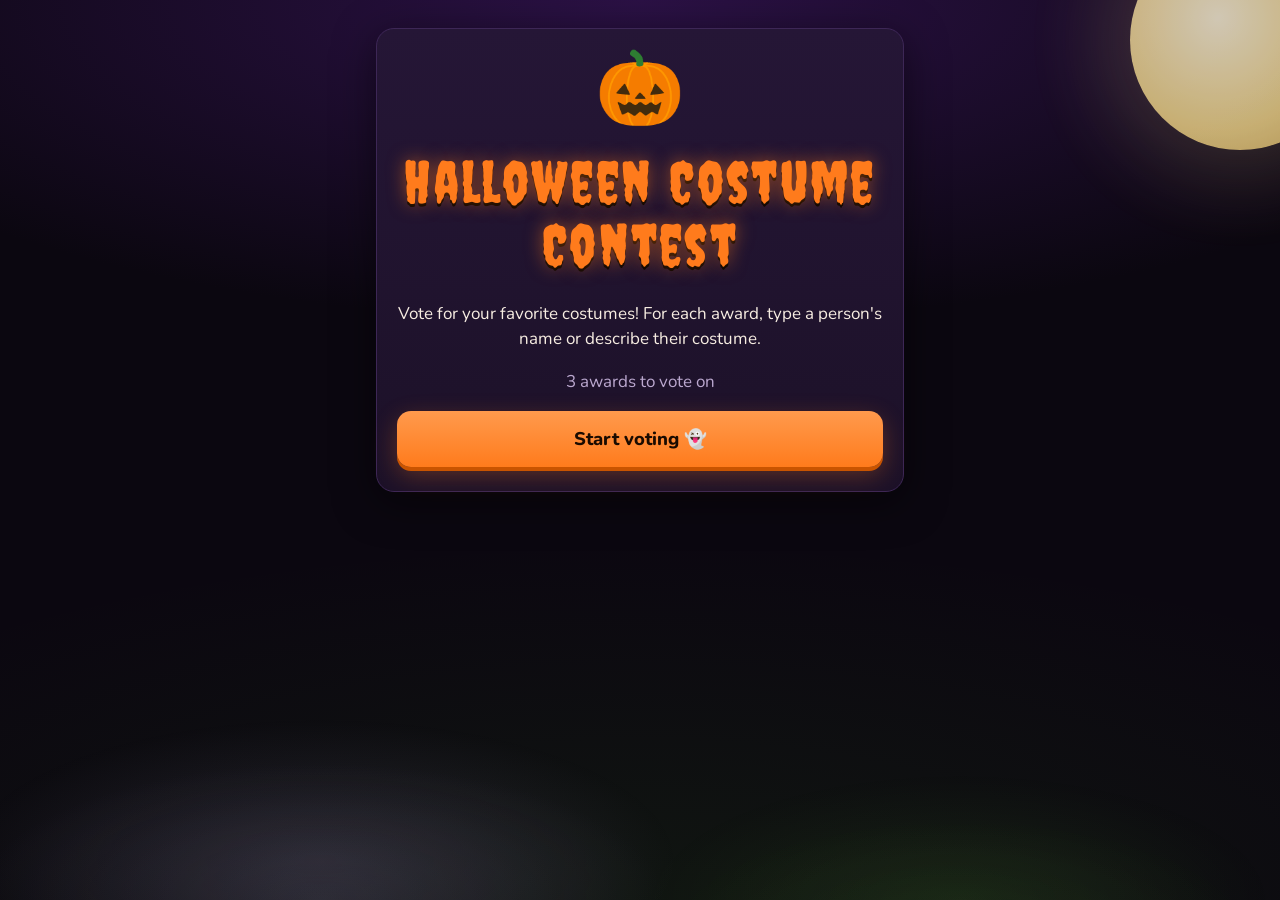
<file: index.html>
<!doctype html>
<html lang="en">
<head>
  <meta charset="utf-8">
  <meta name="viewport" content="width=device-width, initial-scale=1, viewport-fit=cover">
  <meta name="theme-color" content="#0b0710">
  <title>Costume Contest</title>
  <link rel="icon" href="data:image/svg+xml,<svg xmlns='http://www.w3.org/2000/svg' viewBox='0 0 100 100'><text y='.9em' font-size='90'>🎃</text></svg>">
  <link rel="preconnect" href="https://fonts.googleapis.com">
  <link rel="preconnect" href="https://fonts.gstatic.com" crossorigin>
  <link href="https://fonts.googleapis.com/css2?family=Creepster&family=Nunito:wght@400;700;800&display=swap" rel="stylesheet">
  <link rel="stylesheet" href="styles.css">
</head>
<body>
  <div class="sky" aria-hidden="true">
    <span class="moon"></span>
    <span class="bat b1">🦇</span><span class="bat b2">🦇</span><span class="bat b3">🦇</span>
  </div>
  <div class="fog" aria-hidden="true"><div class="fog-layer"></div><div class="fog-layer f2"></div></div>

  <main class="wrap" id="app" aria-live="polite">
    <p class="center muted">Summoning the questions…</p>
  </main>

  <script src="config.js"></script>
  <script src="api.js"></script>
  <script src="fx.js"></script>
  <script src="vote.js"></script>
</body>
</html>
</file>
<file: styles.css>
/* ===== Halloween Costume Contest ===== */
:root {
  --bg: #0b0710;
  --card: #1c1128;
  --card-2: #251636;
  --border: #3d2756;
  --field: #0e0816;
  --orange: #ff7b1c;
  --orange-2: #ff9a4d;
  --orange-dark: #c95400;
  --purple: #8d44e0;
  --purple-2: #b685ff;
  --green: #8bff4f;
  --green-dark: #4fbf1d;
  --text: #f7ede2;
  --muted: #bba8cf;
  --danger: #ff5d6c;
  --radius: 18px;
  --shadow: 0 10px 40px rgba(0, 0, 0, .5);
  color-scheme: dark;
}

* { box-sizing: border-box; }
html { -webkit-text-size-adjust: 100%; }
body {
  margin: 0;
  min-height: 100vh;
  min-height: 100dvh;
  background-color: var(--bg);
  background-image:
    radial-gradient(120% 60% at 50% 0%, #2b1145 0%, rgba(43, 17, 69, 0) 60%),
    radial-gradient(80% 40% at 50% 100%, rgba(79, 191, 29, .08), rgba(0, 0, 0, 0));
  background-attachment: fixed;
  color: var(--text);
  font-family: 'Nunito', system-ui, -apple-system, 'Segoe UI', sans-serif;
  font-size: 17px;
  line-height: 1.5;
  overflow-x: hidden;
}

h1, h2, h3, .spooky {
  font-family: 'Creepster', 'Nunito', cursive;
  font-weight: 400;
  letter-spacing: .04em;
  line-height: 1.1;
  margin: .2em 0 .4em;
}
h1 { font-size: clamp(2.4rem, 9vw, 3.6rem); color: var(--orange); text-shadow: 0 0 18px rgba(255, 123, 28, .55), 0 3px 0 #000; }
h2 { font-size: clamp(1.9rem, 7vw, 2.6rem); color: var(--orange); }
h3 { font-size: 1.7rem; color: var(--purple-2); }
p { margin: .4em 0 1em; }
.muted { color: var(--muted); }
.center { text-align: center; }
.error { color: var(--danger); font-weight: 700; min-height: 1.2em; }
.warn { color: var(--orange-2); font-weight: 700; }
.sr-only { position: absolute; width: 1px; height: 1px; padding: 0; margin: -1px; overflow: hidden; clip: rect(0 0 0 0); white-space: nowrap; border: 0; }

.wrap { position: relative; z-index: 2; max-width: 560px; margin: 0 auto; padding: 28px 16px 72px; }
.wrap.wide { max-width: 1040px; }

.card {
  background: linear-gradient(180deg, var(--card-2), var(--card));
  border: 1px solid var(--border);
  border-radius: var(--radius);
  padding: 24px 20px;
  box-shadow: var(--shadow);
}
.card + .card { margin-top: 16px; }
.big-emoji { font-size: 4.5rem; line-height: 1; margin-bottom: .2em; display: inline-block; animation: bob 3s ease-in-out infinite; }
@keyframes bob { 50% { transform: translateY(-8px) rotate(-4deg); } }

/* ----- Buttons ----- */
.btn {
  appearance: none; border: 0; cursor: pointer;
  font: inherit; font-weight: 800; font-size: 1.15rem;
  color: #1a0b00;
  background: linear-gradient(180deg, var(--orange-2), var(--orange));
  border-radius: 14px; padding: 14px 22px; min-height: 56px;
  box-shadow: 0 4px 0 var(--orange-dark), 0 8px 24px rgba(255, 123, 28, .3);
  transition: transform .08s, box-shadow .08s, opacity .15s;
  display: inline-flex; align-items: center; justify-content: center; gap: .4em;
  text-decoration: none; -webkit-tap-highlight-color: transparent;
}
.btn:active { transform: translateY(3px); box-shadow: 0 1px 0 var(--orange-dark); }
.btn:disabled { opacity: .45; cursor: not-allowed; }
.btn:focus-visible, .tab:focus-visible, .link:focus-visible { outline: 3px solid var(--green); outline-offset: 3px; }
.btn.block { width: 100%; }
.btn-ghost { background: transparent; color: var(--text); border: 2px solid var(--border); box-shadow: none; }
.btn-ghost:active { box-shadow: none; }
.btn-purple { background: linear-gradient(180deg, #a463f0, var(--purple)); color: #fff; box-shadow: 0 4px 0 #5a2499; }
.btn-green { background: linear-gradient(180deg, #b1ff86, var(--green)); color: #0f2600; box-shadow: 0 4px 0 var(--green-dark); }
.btn-danger { background: transparent; color: var(--danger); border: 2px solid var(--danger); box-shadow: none; }
.btn-sm { font-size: .95rem; min-height: 42px; padding: 8px 14px; border-radius: 10px; }
.link { background: none; border: 0; color: var(--muted); font: inherit; text-decoration: underline; cursor: pointer; padding: 12px; margin-top: 4px; }
.row { display: flex; gap: 12px; margin-top: 20px; }
.row > .btn { flex: 1; }

/* ----- Voting ----- */
.answer {
  width: 100%; font: inherit; font-size: 1.3rem; color: var(--text);
  background: var(--field); border: 2px solid var(--border); border-radius: 14px;
  padding: 16px; margin-top: 8px; outline: none;
  transition: border-color .15s, box-shadow .15s;
}
.answer:focus { border-color: var(--orange); box-shadow: 0 0 0 4px rgba(255, 123, 28, .2); }
.answer::placeholder { color: #7d6a92; }
.qnum { color: var(--green); font-weight: 800; text-transform: uppercase; letter-spacing: .08em; font-size: .85rem; }
.progress { display: flex; gap: 8px; justify-content: center; margin: 0 0 18px; }
.dot { width: 12px; height: 12px; border-radius: 50%; background: var(--border); transition: background .2s; }
.dot.done { background: var(--purple); }
.dot.cur { background: var(--orange); box-shadow: 0 0 10px var(--orange); }
.slide-in { animation: slideIn .35s ease-out both; }
@keyframes slideIn { from { opacity: 0; transform: translateX(24px); } to { opacity: 1; transform: none; } }

.review-list { list-style: none; padding: 0; margin: 0; }
.review-list li { display: flex; justify-content: space-between; gap: 12px; align-items: center; padding: 14px 0; border-bottom: 1px dashed var(--border); }
.review-list .q { color: var(--muted); font-size: .9rem; }
.review-list .a { font-weight: 800; font-size: 1.1rem; word-break: break-word; }
.review-list .a.skipped { color: var(--muted); font-weight: 400; font-style: italic; }

.ghost-rise { font-size: 5rem; display: inline-block; animation: rise 2.4s ease-in-out infinite; }
@keyframes rise { 0%, 100% { transform: translateY(6px); } 50% { transform: translateY(-12px) rotate(4deg); } }

.demo-banner {
  position: fixed; left: 50%; bottom: 12px; transform: translateX(-50%); z-index: 50;
  background: rgba(141, 68, 224, .92); color: #fff; font-size: .85rem; font-weight: 700;
  padding: 6px 14px; border-radius: 999px; box-shadow: var(--shadow); white-space: nowrap;
}

/* ----- Atmosphere ----- */
.sky { position: fixed; inset: 0; pointer-events: none; z-index: 0; overflow: hidden; }
.moon {
  position: absolute; top: -70px; right: -70px; width: 220px; height: 220px; border-radius: 50%;
  background: radial-gradient(circle at 40% 40%, #fff6d8, #f5d98a 60%, #d9b45c);
  box-shadow: 0 0 90px 24px rgba(245, 217, 138, .22); opacity: .8;
}
.bat { position: absolute; left: -60px; font-size: 28px; filter: drop-shadow(0 0 4px rgba(182, 133, 255, .9)); animation: fly 20s linear infinite; }
.b1 { top: 12%; }
.b2 { top: 34%; font-size: 22px; animation-duration: 26s; animation-delay: -9s; }
.b3 { top: 60%; font-size: 18px; animation-duration: 31s; animation-delay: -17s; }
@keyframes fly {
  0% { transform: translate(0, 0); }
  25% { transform: translate(30vw, -30px); }
  50% { transform: translate(60vw, 20px); }
  75% { transform: translate(90vw, -20px); }
  100% { transform: translate(calc(100vw + 120px), 0); }
}
.fog { position: fixed; left: 0; right: 0; bottom: 0; height: 45vh; pointer-events: none; z-index: 1; overflow: hidden; }
.fog-layer {
  position: absolute; bottom: -10%; left: 0; width: 200%; height: 100%;
  background-image:
    radial-gradient(40% 50% at 25% 80%, rgba(190, 170, 230, .13), transparent 70%),
    radial-gradient(35% 45% at 75% 90%, rgba(139, 255, 79, .07), transparent 70%);
  background-size: 50% 100%; background-repeat: repeat-x;
  animation: drift 45s linear infinite;
}
.fog-layer.f2 { animation-duration: 70s; animation-direction: reverse; opacity: .7; bottom: -20%; }
@keyframes drift { to { transform: translateX(-50%); } }

/* ----- Admin ----- */
.topbar { display: flex; flex-wrap: wrap; align-items: center; justify-content: space-between; gap: 12px; margin-bottom: 16px; }
.topbar h1 { font-size: clamp(2rem, 5vw, 2.6rem); margin: 0; }
.stat { color: var(--muted); font-size: .95rem; }
.stat b { color: var(--green); font-size: 1.1rem; }
.tabs { display: flex; gap: 6px; flex-wrap: wrap; margin-bottom: 16px; }
.tab {
  appearance: none; font: inherit; font-weight: 800; cursor: pointer;
  background: transparent; color: var(--text); border: 2px solid var(--border);
  border-radius: 999px; padding: 8px 16px; min-height: 42px;
}
.tab.active { background: var(--purple); border-color: var(--purple); color: #fff; }
.badge { display: inline-block; font-size: .75rem; background: var(--orange); color: #1a0b00; border-radius: 999px; padding: 1px 8px; margin-left: 6px; vertical-align: middle; font-weight: 800; }
.badge.purple { background: var(--purple); color: #fff; }
.inline { display: flex; gap: 8px; flex-wrap: wrap; align-items: center; }
.inline input[type=text] {
  flex: 1; min-width: 160px; font: inherit; color: var(--text);
  background: var(--field); border: 2px solid var(--border); border-radius: 10px; padding: 8px 12px; min-height: 42px;
}
.inline input[type=text]:focus { outline: none; border-color: var(--orange); }

.qr-box { background: #fff; padding: 18px; border-radius: 18px; display: inline-block; border: 6px solid var(--orange); box-shadow: 0 0 40px rgba(255, 123, 28, .4); margin: 8px 0; }
.qr-box img, .qr-box canvas { display: block; width: min(70vw, 340px) !important; height: auto !important; }
.qr-big .qr-box img, .qr-big .qr-box canvas { width: min(70vh, 80vw) !important; }
.url { font-family: ui-monospace, SFMono-Regular, Menlo, monospace; background: var(--field); border: 1px solid var(--border); border-radius: 10px; padding: 10px 12px; word-break: break-all; margin: 14px auto; max-width: 560px; font-size: .95rem; }

.grid { display: grid; gap: 16px; grid-template-columns: repeat(auto-fit, minmax(300px, 1fr)); }
.grid > .card + .card { margin-top: 0; }
.bars { list-style: none; padding: 0; margin: 0; }
.bar { margin: 12px 0; }
.bar-top { display: flex; justify-content: space-between; gap: 8px; font-weight: 700; }
.bar-top span:first-child { word-break: break-word; }
.bar-track { height: 12px; background: var(--field); border-radius: 999px; overflow: hidden; margin-top: 4px; }
.bar-fill { height: 100%; background: linear-gradient(90deg, var(--purple), var(--orange)); border-radius: 999px; transition: width .5s; }
.bar.lead .bar-fill { background: linear-gradient(90deg, var(--orange), var(--green)); }
.variants { color: var(--muted); font-size: .85rem; word-break: break-word; }

.suggest { border: 1px dashed var(--green); background: rgba(139, 255, 79, .05); border-radius: 14px; padding: 14px; margin: 10px 0 16px; }
.suggest .title { font-weight: 800; color: var(--green); }
.chips { display: flex; flex-wrap: wrap; gap: 6px; margin: 8px 0 10px; }
.chip { background: var(--field); border: 1px solid var(--border); border-radius: 999px; padding: 4px 12px; font-size: .9rem; }
.chip b { color: var(--orange); }
.ans-list { list-style: none; padding: 0; margin: 0 0 14px; }
.ans-list li { display: flex; gap: 12px; align-items: center; padding: 10px 0; border-bottom: 1px dashed var(--border); }
.ans-list label { display: flex; gap: 12px; align-items: center; flex: 1; cursor: pointer; min-width: 0; }
.ans-list input[type=checkbox] { width: 22px; height: 22px; accent-color: var(--orange); flex: none; }
.ans-list .a { font-weight: 800; word-break: break-word; }
.count { font-weight: 800; color: var(--orange); white-space: nowrap; }
.checks label { display: flex; gap: 10px; align-items: center; margin: 10px 0; cursor: pointer; font-weight: 700; }
.checks input { width: 22px; height: 22px; accent-color: var(--orange); }
.help { font-size: .92rem; color: var(--muted); }
.empty { color: var(--muted); font-style: italic; padding: 8px 0; }

.toast {
  position: fixed; left: 50%; bottom: 24px; transform: translate(-50%, 140px); z-index: 300;
  background: var(--card-2); border: 2px solid var(--green); color: var(--text);
  padding: 12px 18px; border-radius: 12px; box-shadow: var(--shadow); transition: transform .25s; font-weight: 700; max-width: 90vw;
}
.toast.show { transform: translate(-50%, 0); }
.toast.err { border-color: var(--danger); }

/* ----- Full-screen overlays (reveal + QR) ----- */
.overlay {
  position: fixed; inset: 0; z-index: 100;
  background: radial-gradient(120% 80% at 50% 30%, #2a0f45, #050208 70%);
  display: flex; flex-direction: column; align-items: center; justify-content: center;
  text-align: center; padding: 24px 24px 110px; overflow: hidden;
}
.overlay[hidden] { display: none; }
.overlay-x { position: absolute; top: 16px; right: 16px; z-index: 5; }
.stage { position: relative; z-index: 3; max-width: 1200px; width: 100%; }
.spotlight { position: absolute; inset: 0; z-index: 1; pointer-events: none; background: radial-gradient(circle at 50% 45%, rgba(255, 123, 28, .28), transparent 45%); opacity: 0; transition: opacity .8s; }
.spotlight.on { opacity: 1; }
.eyebrow { font-weight: 800; color: var(--green); letter-spacing: .2em; text-transform: uppercase; font-size: clamp(1rem, 2vw, 1.4rem); }
.rq { font-family: 'Creepster', cursive; font-size: clamp(2.6rem, 7vw, 6rem); color: var(--purple-2); text-shadow: 0 0 30px rgba(182, 133, 255, .6); line-height: 1.05; margin: .15em 0; }
.rq.small { font-size: clamp(1.6rem, 4vw, 3rem); }
.count3 { font-family: 'Creepster', cursive; font-size: clamp(7rem, 24vw, 17rem); color: var(--orange); line-height: 1; text-shadow: 0 0 40px rgba(255, 123, 28, .7); animation: pulse .95s ease-out both; }
@keyframes pulse { 0% { transform: scale(2.4); opacity: 0; } 35% { opacity: 1; } 100% { transform: scale(1); opacity: .85; } }
.winner {
  font-family: 'Creepster', cursive; font-size: clamp(3.2rem, 11vw, 9.5rem); color: var(--orange);
  text-shadow: 0 0 20px rgba(255, 123, 28, .9), 0 0 70px rgba(255, 123, 28, .5), 0 6px 0 #000;
  line-height: 1.05; word-break: break-word; margin: .1em 0;
  animation: winIn 1.1s cubic-bezier(.2, 1.4, .4, 1) both;
}
.winners.multi .winner { font-size: clamp(2.4rem, 7vw, 6rem); }
.winners.none .winner { color: var(--muted); text-shadow: none; }
@keyframes winIn { 0% { transform: scale(.2) rotate(-8deg); opacity: 0; filter: blur(14px); } 100% { transform: none; opacity: 1; filter: none; } }
.tie { color: var(--green); font-family: 'Creepster', cursive; font-size: clamp(1.8rem, 4vw, 3.2rem); animation: fadeUp .5s both; }
.votes { font-size: clamp(1.2rem, 2.6vw, 2rem); opacity: 0; animation: fadeUp .6s .9s both; }
.votes b { color: var(--green); }
.runners { display: flex; gap: 14px; justify-content: center; flex-wrap: wrap; margin-top: 28px; opacity: 0; animation: fadeUp .6s 1.7s both; }
.runner { background: rgba(255, 255, 255, .05); border: 1px solid var(--border); border-radius: 14px; padding: 10px 18px; font-size: clamp(1rem, 2vw, 1.5rem); }
.runner b { color: var(--green); }
@keyframes fadeUp { from { opacity: 0; transform: translateY(16px); } to { opacity: 1; transform: none; } }
.flicker { animation: flicker 2.8s infinite; }
@keyframes flicker { 0%, 18%, 22%, 60%, 64%, 100% { opacity: 1; } 20%, 21%, 62% { opacity: .3; } }
.controls { position: absolute; left: 0; right: 0; bottom: 24px; z-index: 5; display: flex; gap: 12px; justify-content: center; align-items: center; flex-wrap: wrap; padding: 0 16px; }
.controls .btn { min-width: 220px; font-size: 1.3rem; }
.controls .btn-ghost { min-width: 0; }
.hint-keys { position: absolute; left: 16px; top: 18px; z-index: 5; color: var(--muted); font-size: .85rem; }

.confetti { position: fixed; top: -24px; z-index: 250; pointer-events: none; animation-name: fall; animation-timing-function: linear; animation-fill-mode: forwards; }
@keyframes fall { to { transform: translateY(112vh) rotate(760deg); } }
.burst-bat { position: fixed; left: 50%; top: 50%; font-size: 44px; z-index: 250; pointer-events: none; animation: burst 1.9s ease-out forwards; filter: drop-shadow(0 0 6px rgba(182, 133, 255, .9)); }
@keyframes burst {
  0% { transform: translate(-50%, -50%) scale(.3); opacity: 1; }
  100% { transform: translate(calc(-50% + var(--dx)), calc(-50% + var(--dy))) scale(1.5); opacity: 0; }
}

@media (max-width: 480px) {
  .moon { width: 120px; height: 120px; top: -50px; right: -50px; opacity: .55; }
  .card { padding: 20px 16px; }
  .controls .btn { min-width: 0; flex: 1; font-size: 1.1rem; }
  .hint-keys { display: none; }
}

@media (prefers-reduced-motion: reduce) {
  *, *::before, *::after { animation-duration: .01ms !important; animation-iteration-count: 1 !important; transition: none !important; }
  .bat, .fog-layer { display: none; }
}
</file>
